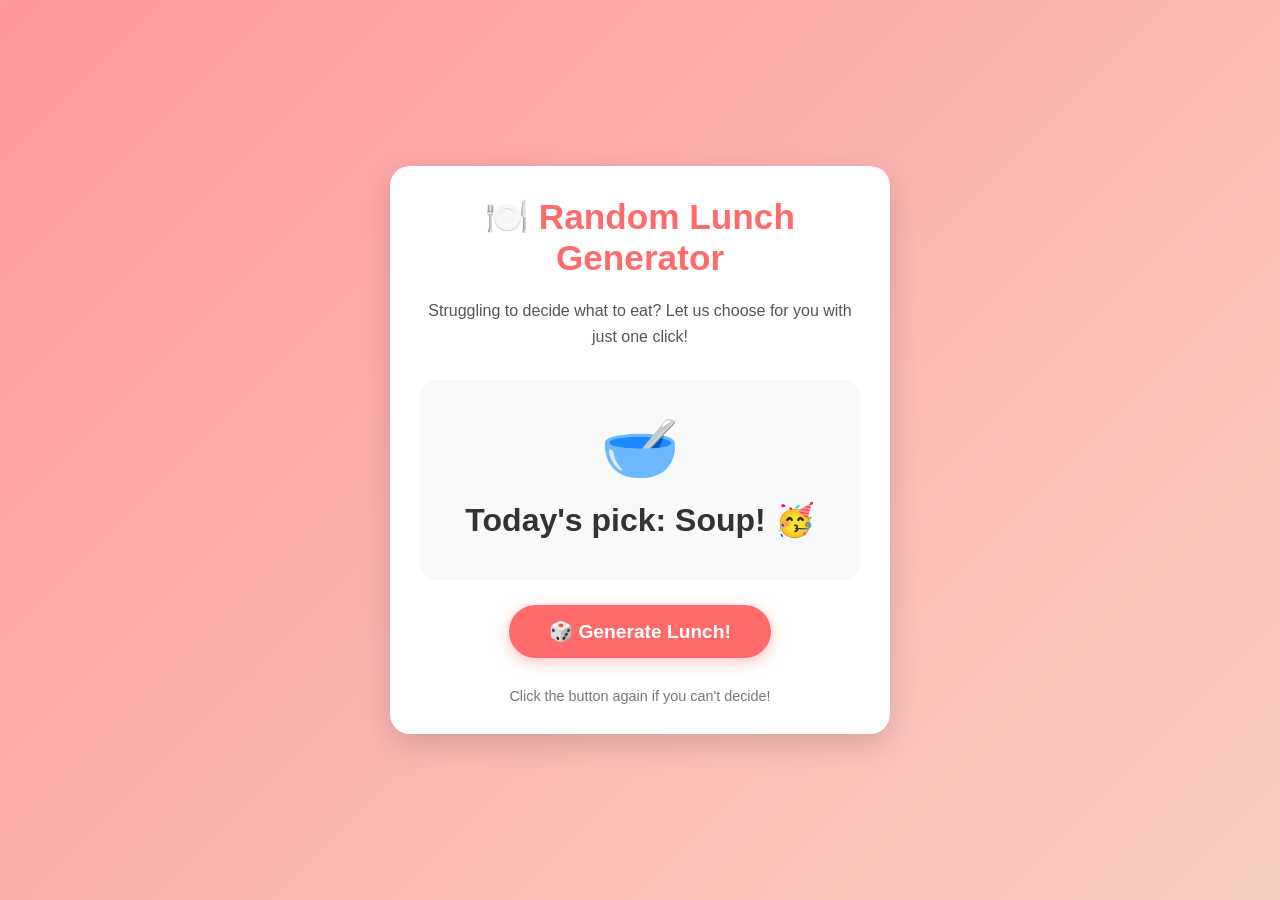
<file: week1/index.html>
<!DOCTYPE html>
<html lang="en">
<head>
    <meta charset="UTF-8">
    <meta name="viewport" content="width=device-width, initial-scale=1.0">
    <title>Random Lunch Menu Generator</title>

    <style>
        * {
            margin: 0;
            padding: 0;
            box-sizing: border-box;
            font-family: 'Segoe UI', Tahoma, Geneva, Verdana, sans-serif;
        }
        
        body {
            background: linear-gradient(135deg, #ff9a9e 0%, #fad0c4 100%);
            min-height: 100vh;
            display: flex;
            justify-content: center;
            align-items: center;
            padding: 20px;
        }
        
        .container {
            background-color: white;
            border-radius: 20px;
            box-shadow: 0 10px 30px rgba(0, 0, 0, 0.15);
            width: 90%;
            max-width: 500px;
            padding: 30px;
            text-align: center;
        }
        
        h1 {
            color: #ff6b6b;
            margin-bottom: 20px;
            font-size: 2.2rem;
        }
        
        .description {
            color: #555;
            margin-bottom: 30px;
            line-height: 1.6;
        }
        
        .lunch-display {
            background-color: #f8f9fa;
            border-radius: 15px;
            padding: 30px;
            margin: 25px 0;
            min-height: 200px;
            display: flex;
            flex-direction: column;
            justify-content: center;
            align-items: center;
            transition: all 0.3s ease;
        }
        
        .food-icon {
            font-size: 4rem;
            margin-bottom: 15px;
            color: #ff6b6b;
        }
        
        .food-name {
            font-size: 2rem;
            color: #333;
            font-weight: bold;
            margin: 10px 0;
        }
        
        .generate-btn {
            background-color: #ff6b6b;
            color: white;
            border: none;
            border-radius: 50px;
            padding: 15px 40px;
            font-size: 1.2rem;
            font-weight: bold;
            cursor: pointer;
            transition: all 0.3s ease;
            box-shadow: 0 4px 15px rgba(255, 107, 107, 0.4);
        }
        
        .generate-btn:hover {
            background-color: #ff5252;
            transform: translateY(-3px);
            box-shadow: 0 6px 20px rgba(255, 107, 107, 0.5);
        }
        
        .generate-btn:active {
            transform: translateY(0);
        }
        
        .generate-btn:disabled {
            opacity: 0.6;
            cursor: not-allowed;
        }
        
        .footer {
            margin-top: 30px;
            color: #777;
            font-size: 0.9rem;
        }
        
        @keyframes fadeIn {
            from { opacity: 0; transform: translateY(10px); }
            to { opacity: 1; transform: translateY(0); }
        }
        
        .fade-in {
            animation: fadeIn 0.5s ease forwards;
        }
        
        @media (max-width: 600px) {
            .container {
                padding: 20px;
            }
            
            h1 {
                font-size: 1.8rem;
            }
            
            .food-name {
                font-size: 1.6rem;
            }
            
            .generate-btn {
                padding: 12px 30px;
                font-size: 1.1rem;
            }
        }
    </style>
</head>
<body>
    <div class="container">
        <h1><span aria-hidden="true">🍽️</span> Random Lunch Generator</h1>
        <p class="description">Struggling to decide what to eat? Let us choose for you with just one click!</p>
        
        <div class="lunch-display">
            <div role="status" aria-live="polite">
                <div class="food-icon" aria-hidden="true">🤔</div>
                <div class="food-name">What's for lunch?</div>
            </div>
        </div>
        
        <button class="generate-btn" id="generateBtn">
            <span aria-hidden="true">🎲</span> Generate Lunch!
        </button>
        
        <p class="footer">Click the button again if you can't decide!</p>
    </div>

    <script>
        document.addEventListener('DOMContentLoaded', function() {
            const generateBtn = document.getElementById('generateBtn');
            const foodIcon = document.querySelector('.food-icon');
            const foodName = document.querySelector('.food-name');
            const lunchDisplay = document.querySelector('.lunch-display');
            
            // Array of lunch options with corresponding emoji
            const lunchMenu = [
                { name: "Pizza", emoji: "🍕" },
                { name: "Sushi", emoji: "🍣" },
                { name: "Burger", emoji: "🍔" },
                { name: "Salad", emoji: "🥗" },
                { name: "Tacos", emoji: "🌮" },
                { name: "Ramen", emoji: "🍜" },
                { name: "Sandwich", emoji: "🥪" },
                { name: "Pasta", emoji: "🍝" },
                { name: "Curry", emoji: "🍛" },
                { name: "Steak", emoji: "🥩" },
                { name: "Soup", emoji: "🥣" },
                { name: "BBQ", emoji: "🍖" }
            ];
            
            // Function to generate random lunch
            function generateRandomLunch() {
                // Disable the button during the delay
                generateBtn.disabled = true;
                
                // Remove fade-in class if it exists
                lunchDisplay.classList.remove('fade-in');
                
                // Get a random lunch option
                const randomIndex = Math.floor(Math.random() * lunchMenu.length);
                const selectedLunch = lunchMenu[randomIndex];
                
                // Briefly show loading state
                foodIcon.textContent = "⏳";
                foodName.textContent = "Thinking...";
                
                // After a short delay, show the selected lunch
                setTimeout(() => {
                    foodIcon.textContent = selectedLunch.emoji;
                    foodName.textContent = `Today's pick: ${selectedLunch.name}! 🥳`;
                    
                    // Re-enable the button
                    generateBtn.disabled = false;
                    
                    // Add animation class
                    lunchDisplay.classList.add('fade-in');
                }, 500);
            }
            
            // Add click event to button
            generateBtn.addEventListener('click', generateRandomLunch);
            
            // Generate a random lunch on page load
            generateRandomLunch();
        });
    </script>
</body>
</html>
</file>
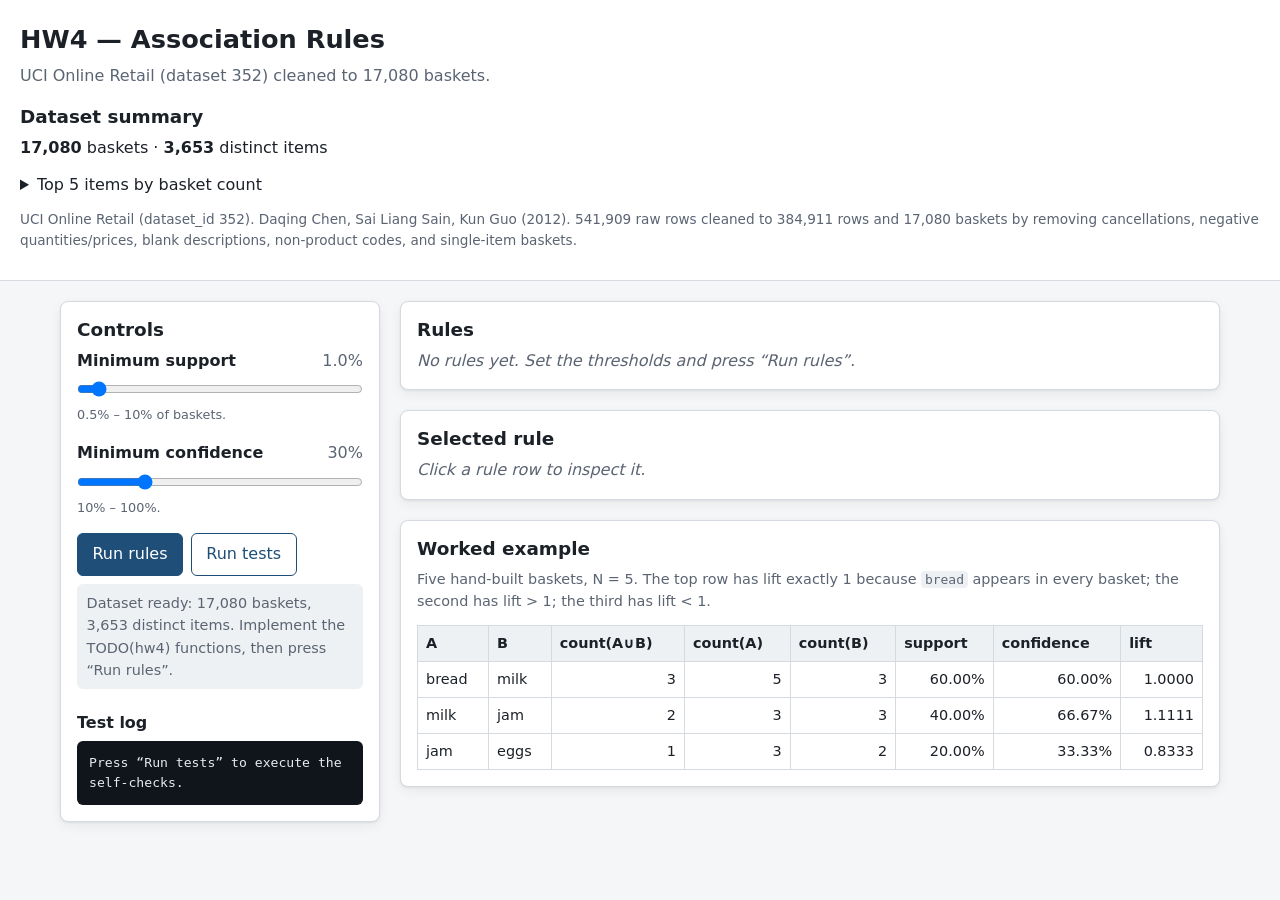
<file: week4/index.html>
<!DOCTYPE html>
<html lang="en">
<head>
  <meta charset="utf-8">
  <meta name="viewport" content="width=device-width, initial-scale=1">
  <title>HW4 — Association Rules</title>
  <link rel="stylesheet" href="style.css">
</head>
<body>
  <noscript>
    <p class="load-error">JavaScript required — please enable scripts for this directory and reload.</p>
  </noscript>
  <header class="site-header">
    <h1>HW4 — Association Rules</h1>
    <p class="subtitle">UCI Online Retail (dataset 352) cleaned to 17,080 baskets.</p>
    <section id="dataset-summary" aria-labelledby="dataset-summary-heading" class="summary">
      <h2 id="dataset-summary-heading">Dataset summary</h2>
      <div id="dataset-summary-body">
        <p class="empty-state">Loading dataset…</p>
      </div>
    </section>
  </header>

  <div class="layout">
    <aside class="sidebar" aria-labelledby="controls-heading">
      <h2 id="controls-heading">Controls</h2>

      <div class="control">
        <label for="min-support">
          Minimum support
          <output id="min-support-value" for="min-support">1.0%</output>
        </label>
        <input type="range" id="min-support" name="min-support"
               min="0.5" max="10" step="0.5" value="1"
               aria-describedby="min-support-hint">
        <p class="hint" id="min-support-hint">0.5% – 10% of baskets.</p>
      </div>

      <div class="control">
        <label for="min-confidence">
          Minimum confidence
          <output id="min-confidence-value" for="min-confidence">30%</output>
        </label>
        <input type="range" id="min-confidence" name="min-confidence"
               min="10" max="100" step="5" value="30"
               aria-describedby="min-confidence-hint">
        <p class="hint" id="min-confidence-hint">10% – 100%.</p>
      </div>

      <div class="button-row">
        <button type="button" id="run-rules">Run rules</button>
        <button type="button" id="run-tests" class="secondary">Run tests</button>
      </div>

      <p id="status" class="status" role="status" aria-live="polite">Loading…</p>

      <h3 id="test-log-heading">Test log</h3>
      <pre id="testLog" class="test-log" tabindex="0" aria-labelledby="test-log-heading">Press “Run tests” to execute the self-checks.</pre>
    </aside>

    <main>
      <section aria-labelledby="results-heading">
        <h2 id="results-heading">Rules</h2>
        <div id="results">
          <p class="empty-state">No rules yet. Set the thresholds and press “Run rules”.</p>
        </div>
      </section>

      <section aria-labelledby="detail-heading" class="panel">
        <h2 id="detail-heading">Selected rule</h2>
        <div id="rule-detail">
          <p class="empty-state">Click a rule row to inspect it.</p>
        </div>
      </section>

      <section aria-labelledby="example-heading" class="panel">
        <h2 id="example-heading">Worked example</h2>
        <div id="worked-example"></div>
      </section>
    </main>
  </div>

  <script src="transactions.js"></script>
  <script src="script.js"></script>
</body>
</html>
</file>
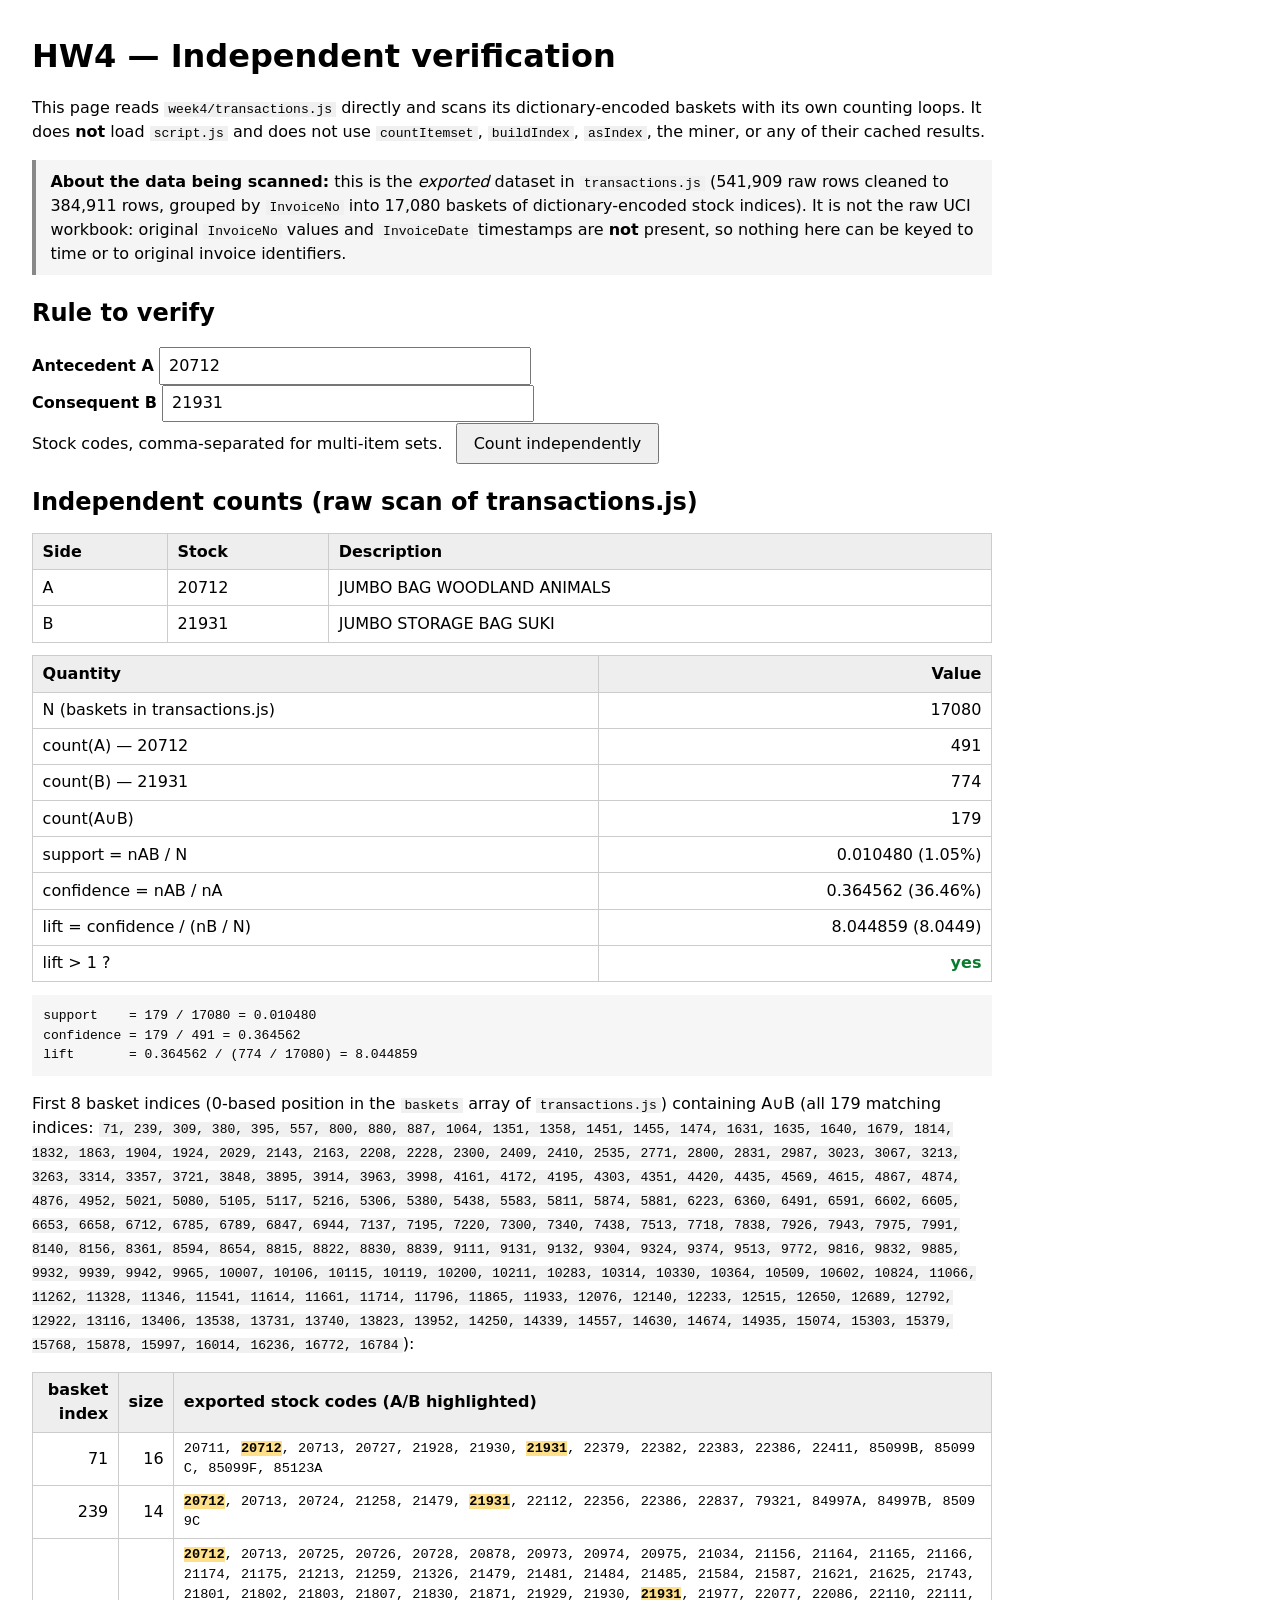
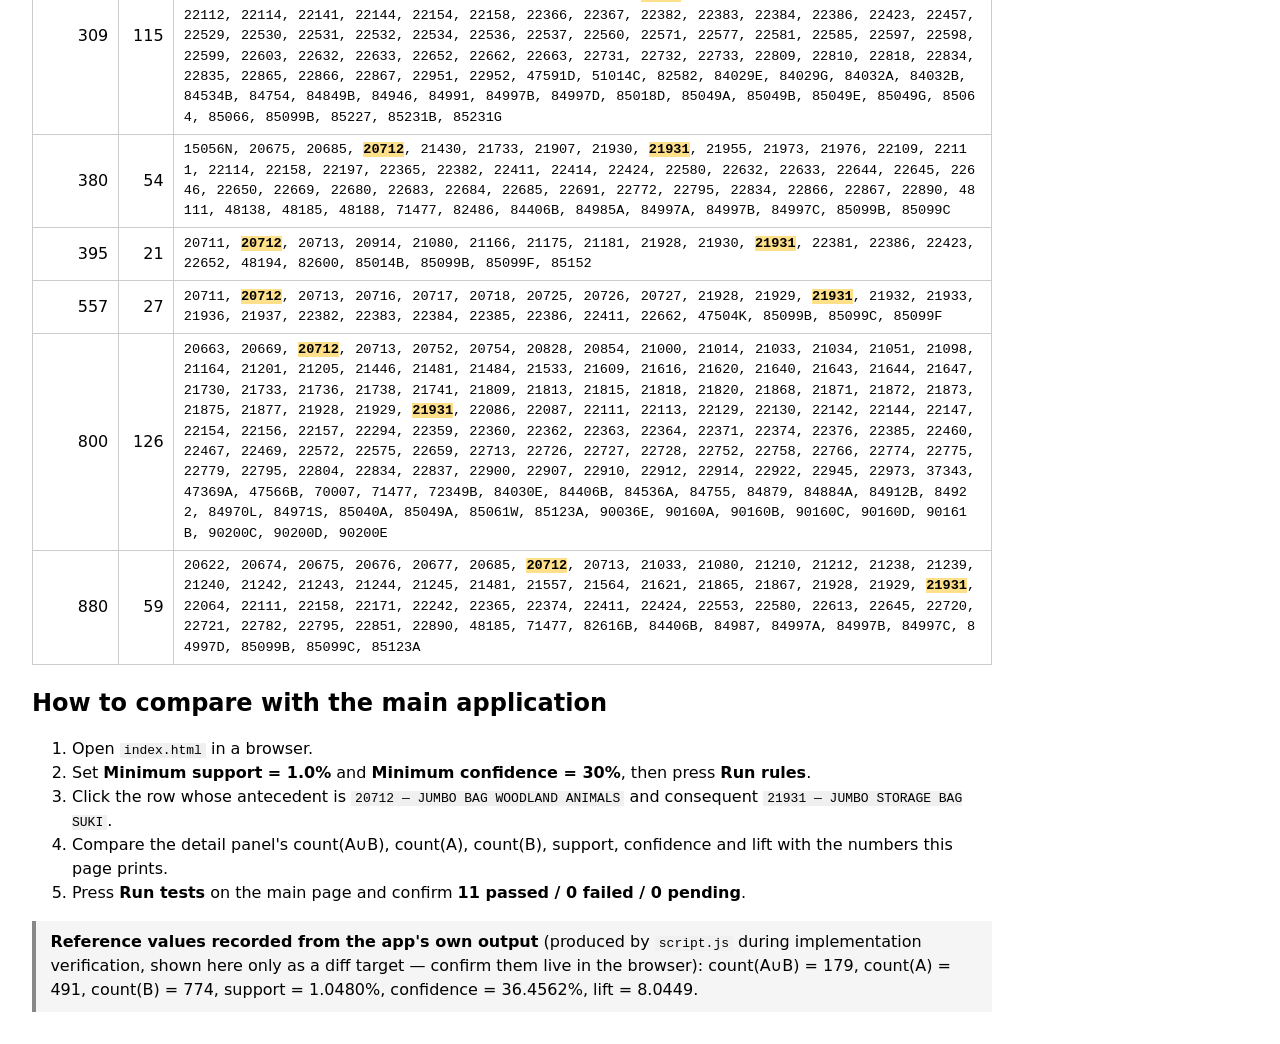
<file: verify.html>
<!DOCTYPE html>
<html lang="en">
<head>
  <meta charset="utf-8">
  <meta name="viewport" content="width=device-width, initial-scale=1">
  <title>HW4 — Independent verification</title>
  <style>
    body { font-family: system-ui, sans-serif; margin: 2rem; line-height: 1.5; max-width: 60rem; }
    h1, h2 { margin-bottom: .4rem; }
    .note { background: #f5f5f5; border-left: 4px solid #888; padding: .6rem .9rem; margin: 1rem 0; }
    label { display: inline-block; min-width: 7rem; font-weight: 600; }
    input[type=text] { font: inherit; padding: .3rem .5rem; width: 22rem; }
    button { font: inherit; padding: .4rem 1rem; margin-left: .5rem; }
    table { border-collapse: collapse; margin: .8rem 0; width: 100%; }
    th, td { border: 1px solid #ccc; padding: .35rem .6rem; text-align: left; }
    th { background: #eee; }
    td.num, th.num { text-align: right; font-variant-numeric: tabular-nums; }
    code { background: #f0f0f0; padding: 0 .25rem; }
    .ok { color: #0a7a2f; font-weight: 600; }
    .bad { color: #b00020; font-weight: 600; }
    .basket { font-family: ui-monospace, monospace; font-size: .85rem; word-break: break-all; }
    .hit { background: #ffe08a; font-weight: 700; }
    pre { background: #f6f6f6; padding: .7rem; overflow-x: auto; }
  </style>
</head>
<body>
  <h1>HW4 — Independent verification</h1>
  <p>
    This page reads <code>week4/transactions.js</code> directly and scans its
    dictionary-encoded baskets with its own counting loops. It does
    <strong>not</strong> load <code>script.js</code> and does not use
    <code>countItemset</code>, <code>buildIndex</code>, <code>asIndex</code>, the
    miner, or any of their cached results.
  </p>
  <div class="note">
    <strong>About the data being scanned:</strong> this is the <em>exported</em>
    dataset in <code>transactions.js</code> (541,909 raw rows cleaned to
    384,911 rows, grouped by <code>InvoiceNo</code> into 17,080 baskets of
    dictionary-encoded stock indices). It is not the raw UCI workbook:
    original <code>InvoiceNo</code> values and <code>InvoiceDate</code>
    timestamps are <strong>not</strong> present, so nothing here can be keyed
    to time or to original invoice identifiers.
  </div>

  <h2>Rule to verify</h2>
  <p>
    <label for="a-items">Antecedent A</label>
    <input type="text" id="a-items" value="20712"><br>
    <label for="b-items">Consequent B</label>
    <input type="text" id="b-items" value="21931"><br>
    <span style="display:inline-block;margin-top:.6rem">Stock codes, comma-separated for multi-item sets.</span>
    <button type="button" id="count-btn">Count independently</button>
  </p>

  <div id="out"></div>

  <h2>How to compare with the main application</h2>
  <ol>
    <li>Open <code>index.html</code> in a browser.</li>
    <li>Set <strong>Minimum support = 1.0%</strong> and
        <strong>Minimum confidence = 30%</strong>, then press
        <strong>Run rules</strong>.</li>
    <li>Click the row whose antecedent is <code>20712 — JUMBO BAG WOODLAND
        ANIMALS</code> and consequent <code>21931 — JUMBO STORAGE BAG
        SUKI</code>.</li>
    <li>Compare the detail panel's count(A∪B), count(A), count(B), support,
        confidence and lift with the numbers this page prints.</li>
    <li>Press <strong>Run tests</strong> on the main page and confirm
        <strong>11 passed / 0 failed / 0 pending</strong>.</li>
  </ol>
  <div class="note" id="reference-note">
    <strong>Reference values recorded from the app's own output</strong>
    (produced by <code>script.js</code> during implementation verification,
    shown here only as a diff target — confirm them live in the browser):
    count(A∪B) = 179, count(A) = 491, count(B) = 774,
    support = 1.0480%, confidence = 36.4562%, lift = 8.0449.
  </div>

  <script src="transactions.js"></script>
  <script>
  (function () {
    'use strict';
    var HW4 = window.HW4;
    var out = document.getElementById('out');

    // Independent lookup + scan helpers: plain loops over the exported arrays.
    var stockToIdx = {};
    HW4.stocks.forEach(function (s, i) { stockToIdx[s] = i; });
    var idxToStock = HW4.stocks;

    function parseCodes(text) {
      return String(text || '')
        .split(',')
        .map(function (t) { return t.trim().toUpperCase(); })
        .filter(function (t) { return t.length > 0; });
    }

    function resolve(codes) {
      var idxs = [];
      var missing = [];
      codes.forEach(function (c) {
        if (Object.prototype.hasOwnProperty.call(stockToIdx, c)) idxs.push(stockToIdx[c]);
        else missing.push(c);
      });
      return { idxs: idxs, missing: missing };
    }

    // One pass: count baskets containing every target index; collect ids.
    function scan(targetIdxs) {
      var ids = [];
      var baskets = HW4.baskets;
      for (var b = 0; b < baskets.length; b++) {
        var basket = baskets[b];
        var all = true;
        for (var t = 0; t < targetIdxs.length; t++) {
          var wanted = targetIdxs[t];
          var found = false;
          for (var j = 0; j < basket.length; j++) {
            if (basket[j] === wanted) { found = true; break; }
          }
          if (!found) { all = false; break; }
        }
        if (all) ids.push(b);
      }
      return { count: ids.length, ids: ids };
    }

    function esc(s) {
      return String(s).replace(/&/g, '&amp;').replace(/</g, '&lt;').replace(/>/g, '&gt;');
    }

    function describe(stock) {
      var i = HW4.stocks.indexOf(stock);
      return i >= 0 ? HW4.descriptions[i] : '(unknown)';
    }

    function pct(x) { return (x * 100).toFixed(2) + '%'; }
    function f4(x) { return x.toFixed(4); }

    function run() {
      var aCodes = parseCodes(document.getElementById('a-items').value);
      var bCodes = parseCodes(document.getElementById('b-items').value);
      var resA = resolve(aCodes);
      var resB = resolve(bCodes);
      var missing = resA.missing.concat(resB.missing);
      if (missing.length) {
        out.innerHTML = '<p class="bad">Unknown stock code(s): ' + esc(missing.join(', ')) + '</p>';
        return;
      }
      if (!resA.idxs.length || !resB.idxs.length) {
        out.innerHTML = '<p class="bad">Enter at least one stock code for A and for B.</p>';
        return;
      }

      var N = HW4.baskets.length;                 // raw length of the exported baskets array
      var nA = scan(resA.idxs);
      var nB = scan(resB.idxs);
      var nAB = scan(resA.idxs.concat(resB.idxs)); // union of the two sets

      var support = nAB.count / N;
      var confidence = nAB.count / nA.count;
      var lift = confidence / (nB.count / N);

      var rows = '';
      rows += '<tr><td>N (baskets in transactions.js)</td><td class="num">' + N + '</td></tr>';
      rows += '<tr><td>count(A) — ' + esc(aCodes.join(', ')) + '</td><td class="num">' + nA.count + '</td></tr>';
      rows += '<tr><td>count(B) — ' + esc(bCodes.join(', ')) + '</td><td class="num">' + nB.count + '</td></tr>';
      rows += '<tr><td>count(A∪B)</td><td class="num">' + nAB.count + '</td></tr>';
      rows += '<tr><td>support = nAB / N</td><td class="num">' + support.toFixed(6) + ' (' + pct(support) + ')</td></tr>';
      rows += '<tr><td>confidence = nAB / nA</td><td class="num">' + confidence.toFixed(6) + ' (' + pct(confidence) + ')</td></tr>';
      rows += '<tr><td>lift = confidence / (nB / N)</td><td class="num">' + lift.toFixed(6) + ' (' + f4(lift) + ')</td></tr>';
      rows += '<tr><td>lift &gt; 1 ?</td><td class="num ' + (lift > 1 ? 'ok' : 'bad') + '">' + (lift > 1 ? 'yes' : 'no') + '</td></tr>';

      var descRows = '<table><thead><tr><th>Side</th><th>Stock</th><th>Description</th></tr></thead><tbody>';
      aCodes.forEach(function (c) { descRows += '<tr><td>A</td><td>' + esc(c) + '</td><td>' + esc(describe(c)) + '</td></tr>'; });
      bCodes.forEach(function (c) { descRows += '<tr><td>B</td><td>' + esc(c) + '</td><td>' + esc(describe(c)) + '</td></tr>'; });
      descRows += '</tbody></table>';

      // Sample baskets: show ids + raw exported contents, matched codes highlighted.
      var sampleIds = nAB.ids.slice(0, 8);
      var hits = {};
      resA.idxs.concat(resB.idxs).forEach(function (i) { hits[i] = true; });
      var sampleHtml = '<p>First ' + sampleIds.length + ' basket indices (0-based position in the ' +
        '<code>baskets</code> array of <code>transactions.js</code>) containing A∪B ' +
        '(all ' + nAB.count + ' matching indices: <code>' + nAB.ids.join(', ') + '</code>):</p>';
      sampleHtml += '<table><thead><tr><th class="num">basket index</th><th class="num">size</th><th>exported stock codes (A/B highlighted)</th></tr></thead><tbody>';
      sampleIds.forEach(function (bid) {
        var basket = HW4.baskets[bid];
        var codes = basket.map(function (i) {
          return hits[i] ? '<span class="hit">' + esc(idxToStock[i]) + '</span>' : esc(idxToStock[i]);
        });
        sampleHtml += '<tr><td class="num">' + bid + '</td><td class="num">' + basket.length +
          '</td><td class="basket">' + codes.join(', ') + '</td></tr>';
      });
      sampleHtml += '</tbody></table>';

      var formula = '<pre>' +
        'support    = ' + nAB.count + ' / ' + N + ' = ' + support.toFixed(6) + '\n' +
        'confidence = ' + nAB.count + ' / ' + nA.count + ' = ' + confidence.toFixed(6) + '\n' +
        'lift       = ' + confidence.toFixed(6) + ' / (' + nB.count + ' / ' + N + ') = ' + lift.toFixed(6) + '\n' +
        '</pre>';

      out.innerHTML =
        '<h2>Independent counts (raw scan of transactions.js)</h2>' +
        descRows +
        '<table><thead><tr><th>Quantity</th><th class="num">Value</th></tr></thead><tbody>' + rows + '</tbody></table>' +
        formula +
        sampleHtml;
    }

    document.getElementById('count-btn').addEventListener('click', run);
    run(); // compute on load so the page shows numbers immediately
  })();
  </script>
</body>
</html>
</file>
<file: week4/style.css>
/* week4/style.css — HW4 association-rules starter.
   Clean neutral palette, readable type, tabular numbers, single column < 700px. */

:root {
  --bg: #f5f6f8;
  --surface: #ffffff;
  --border: #d5d9e0;
  --text: #1c2128;
  --muted: #5b6472;
  --accent: #1f4e79;
  --accent-contrast: #ffffff;
  --warning: #7a4b00;
  --warning-bg: #fff5e0;
  --focus: #b4530a;
  --shadow: 0 1px 2px rgba(28, 33, 40, 0.08), 0 4px 12px rgba(28, 33, 40, 0.06);
  --radius: 8px;
}

*,
*::before,
*::after {
  box-sizing: border-box;
}

html {
  font-size: 16px;
}

body {
  margin: 0;
  background: var(--bg);
  color: var(--text);
  font-family: system-ui, -apple-system, "Segoe UI", Roboto, Helvetica, Arial, sans-serif;
  font-size: 1rem;
  line-height: 1.55;
}

h1, h2, h3 {
  line-height: 1.25;
  margin: 0 0 0.5rem;
}

h1 { font-size: 1.6rem; }
h2 { font-size: 1.15rem; margin-top: 0; }
h3 { font-size: 1rem; margin-top: 1.5rem; }

p { margin: 0 0 0.75rem; }

code {
  font-family: ui-monospace, SFMono-Regular, Menlo, Consolas, monospace;
  font-size: 0.9em;
  background: #eef1f4;
  padding: 0.05em 0.3em;
  border-radius: 4px;
}

/* --- layout ------------------------------------------------------------- */

.site-header {
  background: var(--surface);
  border-bottom: 1px solid var(--border);
  padding: 1.5rem 1.25rem 1rem;
}

.subtitle {
  color: var(--muted);
  margin-bottom: 1rem;
}

.layout {
  display: grid;
  grid-template-columns: minmax(260px, 320px) minmax(0, 1fr);
  gap: 1.25rem;
  max-width: 1200px;
  margin: 0 auto;
  padding: 1.25rem;
  align-items: start;
}

.sidebar {
  position: sticky;
  top: 1.25rem;
  background: var(--surface);
  border: 1px solid var(--border);
  border-radius: var(--radius);
  box-shadow: var(--shadow);
  padding: 1rem;
}

main {
  display: flex;
  flex-direction: column;
  gap: 1.25rem;
  min-width: 0;
}

.panel,
section[aria-labelledby="results-heading"] {
  background: var(--surface);
  border: 1px solid var(--border);
  border-radius: var(--radius);
  box-shadow: var(--shadow);
  padding: 1rem;
}

.summary {
  margin-top: 0.5rem;
}

.summary-line {
  font-variant-numeric: tabular-nums;
}

.provenance {
  color: var(--muted);
  font-size: 0.85rem;
  margin-top: 0.75rem;
}

/* --- controls ----------------------------------------------------------- */

.control {
  margin-bottom: 1rem;
}

.control label {
  display: flex;
  justify-content: space-between;
  gap: 0.5rem;
  font-weight: 600;
  margin-bottom: 0.25rem;
}

.control output {
  font-variant-numeric: tabular-nums;
  font-weight: 400;
  color: var(--muted);
}

.control input[type="range"] {
  width: 100%;
  margin: 0.25rem 0;
}

.hint {
  color: var(--muted);
  font-size: 0.8rem;
  margin: 0;
}

.button-row {
  display: flex;
  flex-wrap: wrap;
  gap: 0.5rem;
  margin: 0.5rem 0;
}

button {
  font: inherit;
  padding: 0.5rem 0.9rem;
  border: 1px solid var(--accent);
  border-radius: 6px;
  background: var(--accent);
  color: var(--accent-contrast);
  cursor: pointer;
}

button.secondary {
  background: var(--surface);
  color: var(--accent);
}

button:hover {
  filter: brightness(0.94);
}

:focus-visible {
  outline: 3px solid var(--focus);
  outline-offset: 2px;
}

input[type="range"]:focus-visible {
  outline: 3px solid var(--focus);
  outline-offset: 4px;
}

.status {
  background: #eef1f4;
  border-radius: 6px;
  padding: 0.5rem 0.6rem;
  font-size: 0.9rem;
  color: var(--muted);
  min-height: 2.5rem;
}

.test-log {
  background: #10151b;
  color: #e6ebf0;
  border-radius: 6px;
  padding: 0.75rem;
  font-family: ui-monospace, SFMono-Regular, Menlo, Consolas, monospace;
  font-size: 0.82rem;
  line-height: 1.5;
  white-space: pre-wrap;
  max-height: 22rem;
  overflow: auto;
  margin: 0;
}

/* --- tables ------------------------------------------------------------- */

.data-table {
  width: 100%;
  border-collapse: collapse;
  font-size: 0.9rem;
  font-variant-numeric: tabular-nums;
  margin-top: 0.5rem;
}

.data-table th,
.data-table td {
  border: 1px solid var(--border);
  padding: 0.4rem 0.5rem;
  text-align: left;
  vertical-align: top;
}

.data-table th {
  background: #eef1f4;
  font-weight: 600;
}

.data-table td.num,
.data-table th.num {
  text-align: right;
  font-variant-numeric: tabular-nums;
}

.rules-table tbody tr {
  cursor: pointer;
}

.rules-table tbody tr:hover,
.rules-table tbody tr:focus-visible {
  background: #eef4fa;
}

.results-count {
  color: var(--muted);
  font-size: 0.9rem;
  margin: 0;
}

.empty-state {
  color: var(--muted);
  font-style: italic;
  margin: 0;
}

/* --- rule detail -------------------------------------------------------- */

.rule-metrics {
  display: grid;
  grid-template-columns: max-content minmax(0, 1fr);
  gap: 0.25rem 1rem;
  margin: 0 0 0.75rem;
}

.rule-metrics dt {
  font-weight: 600;
}

.rule-metrics dd {
  margin: 0;
  font-variant-numeric: tabular-nums;
}

.comparison {
  background: #eef4fa;
  border-radius: 6px;
  padding: 0.5rem 0.6rem;
  font-size: 0.9rem;
}

.warning {
  background: var(--warning-bg);
  color: var(--warning);
  border-radius: 6px;
  padding: 0.5rem 0.6rem;
  font-size: 0.9rem;
}

.worked-example-intro {
  color: var(--muted);
  font-size: 0.9rem;
}

/* --- responsive --------------------------------------------------------- */

@media (max-width: 700px) {
  .layout {
    grid-template-columns: 1fr;
    padding: 0.75rem;
  }

  .sidebar {
    position: static;
  }
}
</file>
